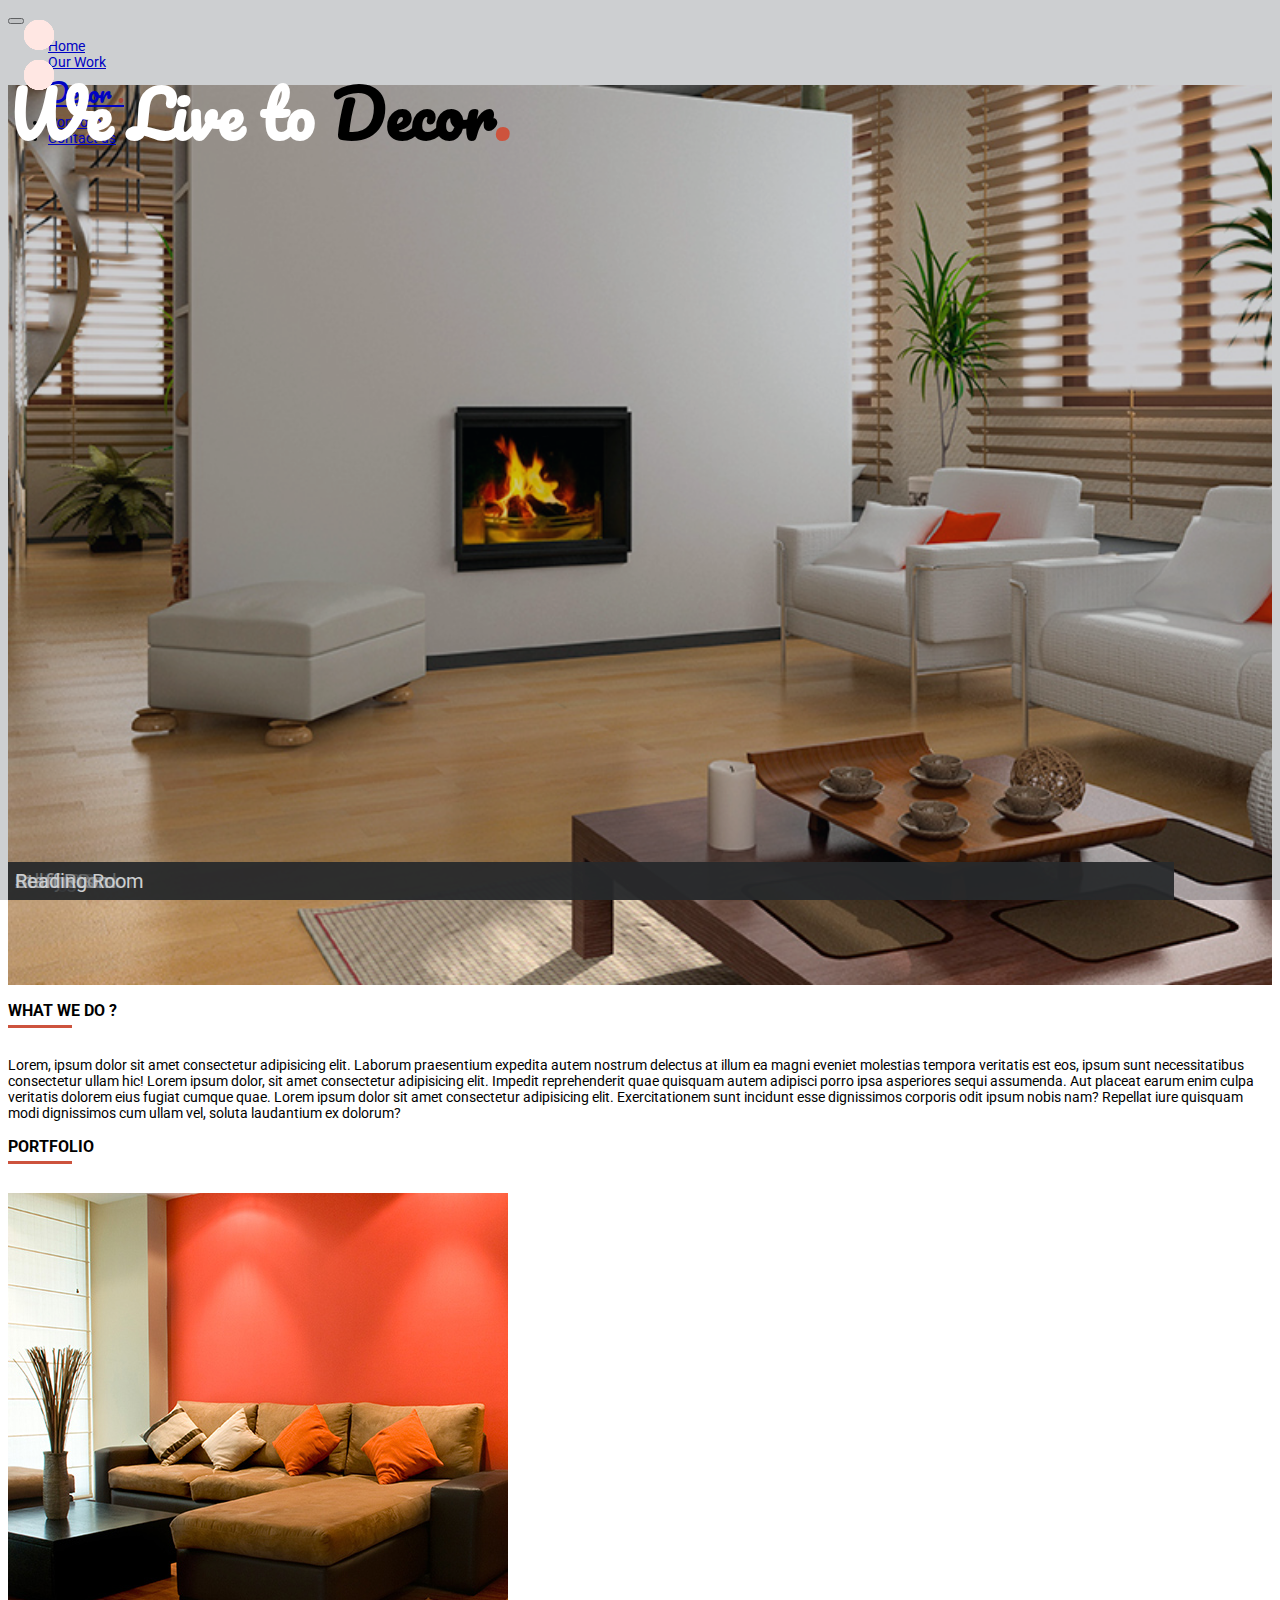
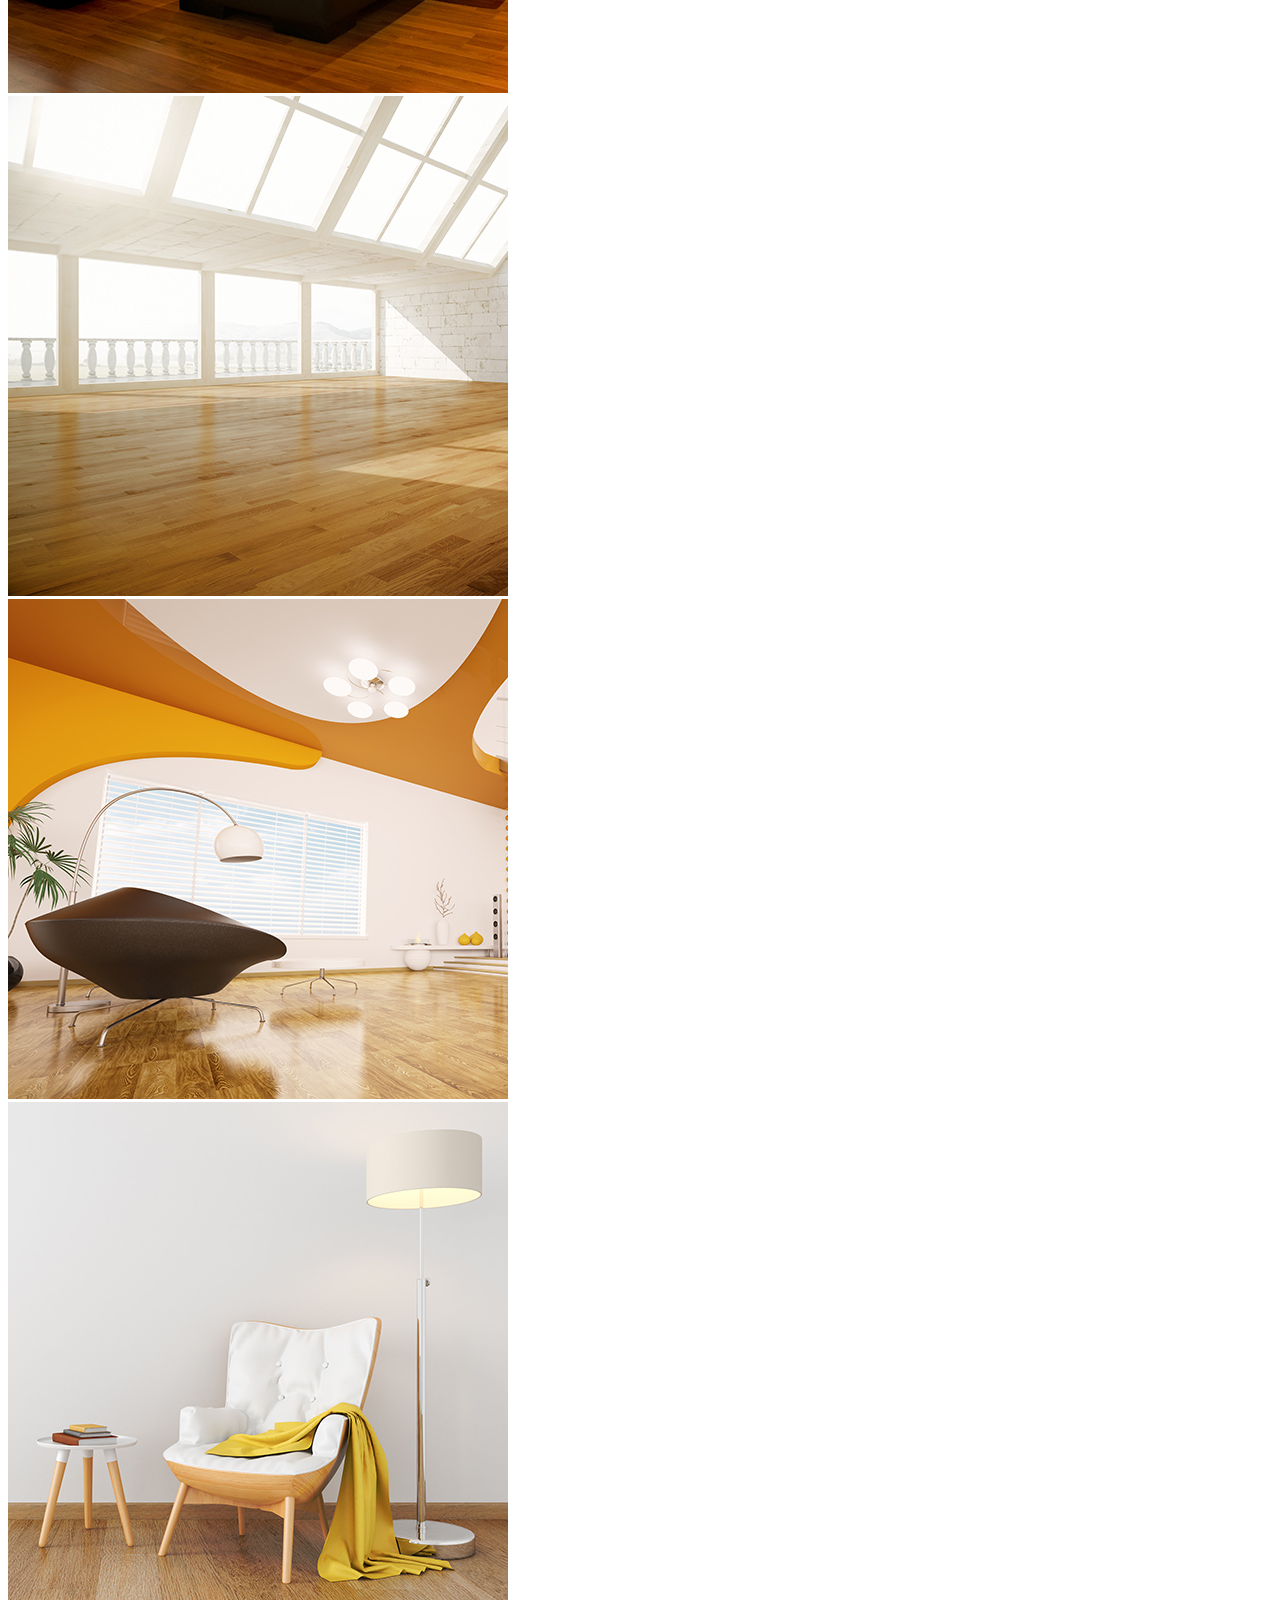
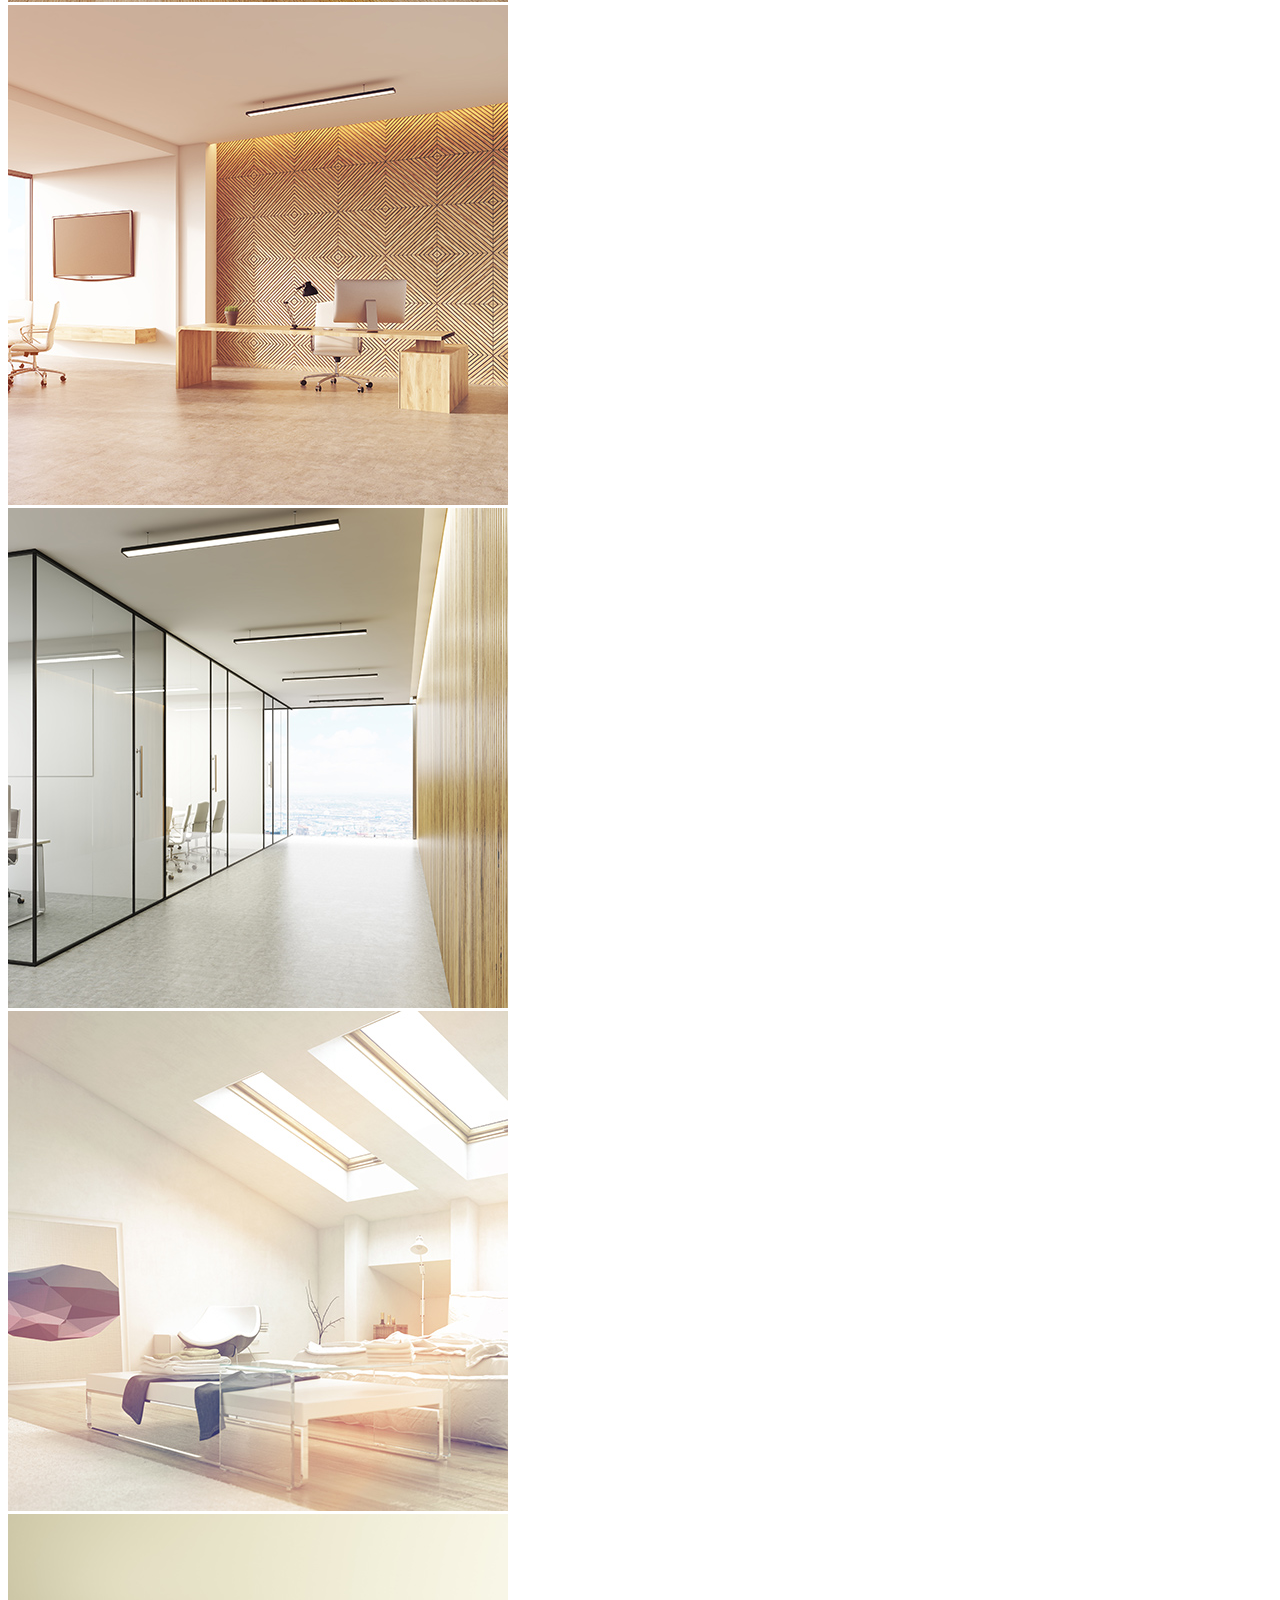
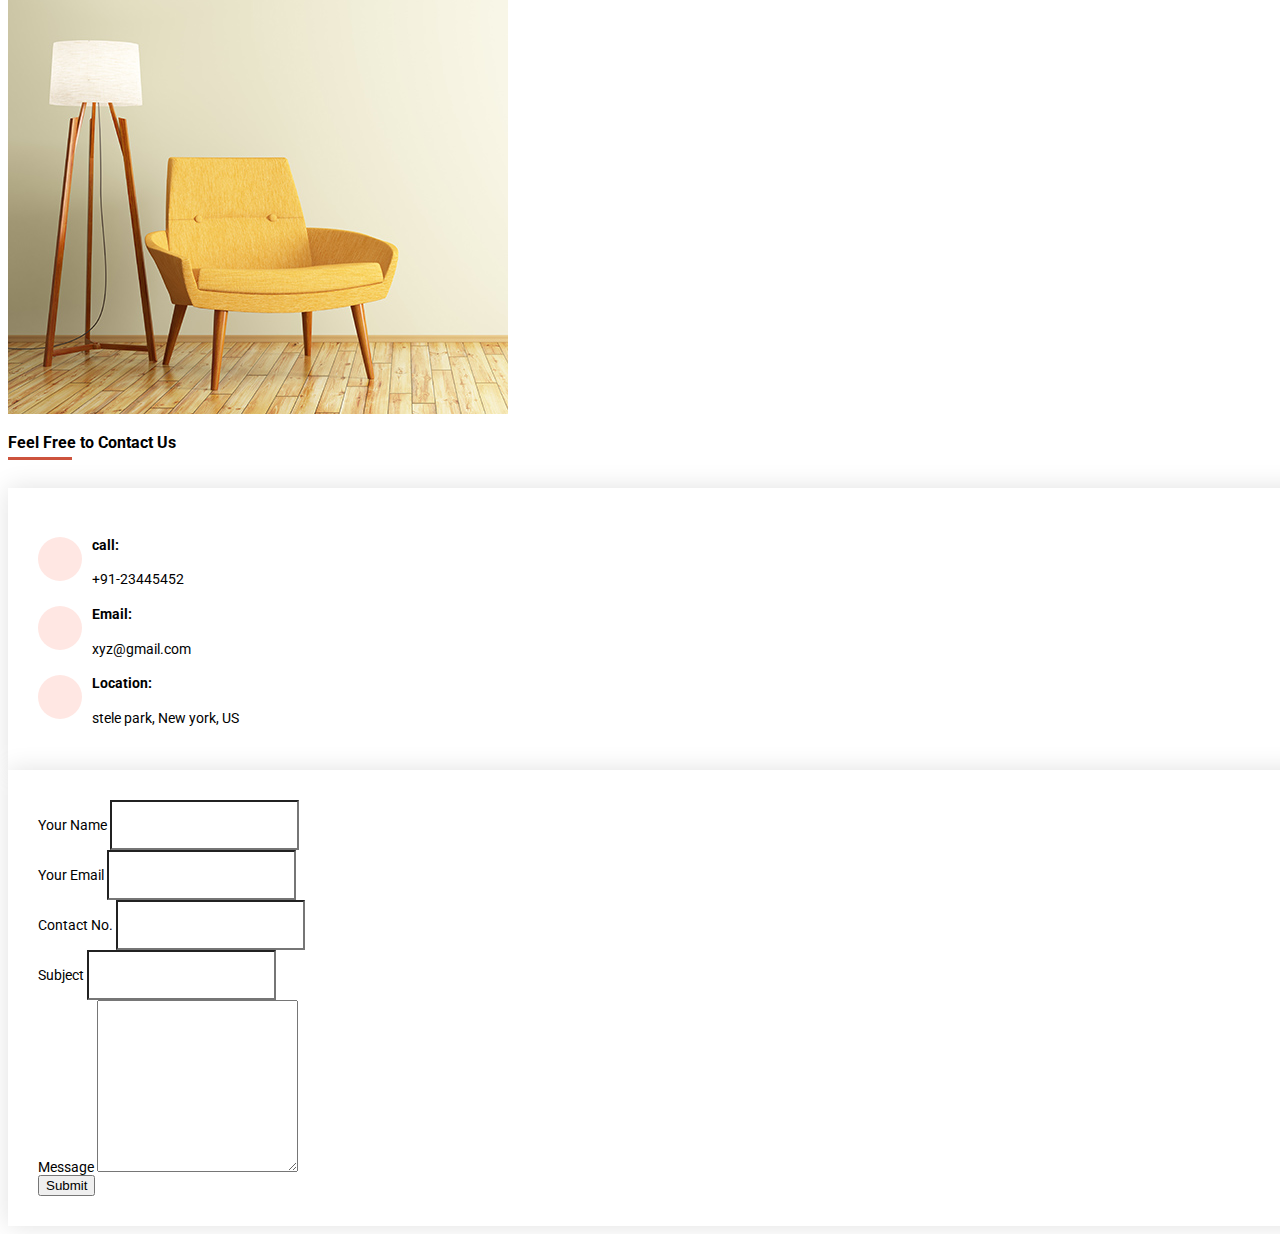
<file: decor/index.html>
<!DOCTYPE html>
<html lang="en">
<head>
    <meta charset="UTF-8">
    <meta name="viewport" content="width=device-width, initial-scale=1.0">
    <title>Decore</title>

    <!-- bootstrap / font-awesome cdn -->
    <link rel="stylesheet" href="https://use.fontawesome.com/releases/v5.7.2/css/all.css" integrity="sha384-fnmOCqbTlWIlj8LyTjo7mOUStjsKC4pOpQbqyi7RrhN7udi9RwhKkMHpvLbHG9Sr" crossorigin="anonymous">
    <link rel="stylesheet" href="https://stackpath.bootstrapcdn.com/bootstrap/4.5.0/css/bootstrap.min.css" integrity="sha384-9aIt2nRpC12Uk9gS9baDl411NQApFmC26EwAOH8WgZl5MYYxFfc+NcPb1dKGj7Sk" crossorigin="anonymous">
    
    <!-- custom css -->
    <link rel="stylesheet" href="css/style.css">
</head>
<body>
    <div class="wrapper">
      <div class="content">
        <nav class="navbar navbar-expand-lg navbar-light bg-light mx-auto fixed-top">
          <button class="navbar-toggler" type="button" data-toggle="collapse" data-target="#navbarNavDropdown" aria-controls="navbarNavDropdown" aria-expanded="false" aria-label="Toggle navigation">
            <span class="navbar-toggler-icon"></span>
          </button>
          <div class="collapse navbar-collapse" id="navbarNavDropdown">
            <ul class="navbar-nav mx-auto">
              <li class="nav-item p-1">
                <a class="nav-link" href="#hero">Home</a>
              </li>
              <li class="nav-item p-1">
                <a class="nav-link" href="#weDo">Our Work</a>
              </li>
              <a class="navbar-brand logo mx-5" href="#">Decor <span class="dot text-danger">.</span></a>
              <li class="nav-item p-1">
                <a class="nav-link" href="#portfolio">Portfolio</a>
              </li>
              <li class="nav-item p-1">
                <a class="nav-link" href="#contact">Contact us</a>
              </li>
            </ul>
          </div>
        </div>
        </nav>
        <div id="hero" class="d-flex flex-column justify-content-center align-items-center" >
          <div class="hero-container">
            <h1 class="logo">We Live to <strong class="text-dark">Decor<span class="text-danger">.</span></strong></h1>
          </div>
          
        </div>
        <div class="container" id="weDo">
          <h3 class="py-4 section-title">WHAT WE DO ?</h3>
          <p class="text-justify">Lorem, ipsum dolor sit amet consectetur adipisicing elit. Laborum praesentium expedita autem nostrum delectus at illum ea magni eveniet molestias tempora veritatis est eos, ipsum sunt necessitatibus consectetur ullam hic!
            Lorem ipsum dolor, sit amet consectetur adipisicing elit. Impedit reprehenderit quae quisquam autem adipisci porro ipsa asperiores sequi assumenda. Aut placeat earum enim culpa veritatis dolorem eius fugiat cumque quae.
            Lorem ipsum dolor sit amet consectetur adipisicing elit. Exercitationem sunt incidunt esse dignissimos corporis odit ipsum nobis nam? Repellat iure quisquam modi dignissimos cum ullam vel, soluta laudantium ex dolorum?
          </p>
       
        </div>
        <div class="container" id="portfolio">
          <h3 class="py-4 section-title">PORTFOLIO</h3>
          <div class="row pb-4">
            <div class="col-md-3 protfolio-items">
              <div class="img-container">
                  <img src="images/portfolio/thumb-01.jpg" class="rounded img-fluid" alt="img">
              </div>
              <div class="portfolio-links d-flex flex-column">
                <a href="#" ><i class="fas fa-link"></i></a>
                <a href="#" title="More Details"><i class="fa fa-plus"></i></a>
              </div>
              <div class="text-overlay text-center">Living Room</div>
            </div>

            <div class="col-md-3 protfolio-items">
              <div class="img-container">
                <img src="images/portfolio/thumb-12.jpg" class="rounded img-fluid" alt="img">
              </div>
              <div class="portfolio-links d-flex flex-column">
                <a href="#" ><i class="fas fa-link"></i></a>
                <a href="#" title="More Details"><i class="fa fa-plus"></i></a>
              </div>
              <div class="text-overlay text-center">Bath Room</div>
            </div>
            <div class="col-md-3 protfolio-items">
              <div class="img-container">
                <img src="images/portfolio/thumb-03.jpg" class="rounded img-fluid" alt="img">
              </div>
              <div class="portfolio-links d-flex flex-column">
                <a href="#" ><i class="fas fa-link"></i></a>
                <a href="#" title="More Details"><i class="fa fa-plus"></i></a>
              </div>
              <div class="text-overlay text-center">resting Room</div>
            </div>

            <div class="col-md-3 protfolio-items">
              <div class="img-container">
                <img src="images/portfolio/thumb-04.jpg" class="rounded img-fluid" alt="img">
              </div>
              <div class="portfolio-links d-flex flex-column">
                <a href="#" ><i class="fas fa-link"></i></a>
                <a href="#" title="More Details"><i class="fa fa-plus"></i></a>
              </div>
              <div class="text-overlay text-center">study Room</div>
            </div>
          </div>

          <div class="row pb-4">
            <div class="col-md-3 protfolio-items">
              <div class="img-container">
                <img src="images/portfolio/thumb-05.jpg" class="rounded img-fluid" alt="img">
              </div>
              <div class="portfolio-links d-flex flex-column">
                <a href="#" ><i class="fas fa-link"></i></a>
                <a href="#" title="More Details"><i class="fa fa-plus"></i></a>
              </div>
              <div class="text-overlay text-center">Admin Desk</div>
            </div>

            <div class="col-md-3 protfolio-items">
              <div class="img-container">
                <img src="images/portfolio/thumb-06.jpg" class="rounded img-fluid" alt="img">
              </div>
              <div class="portfolio-links d-flex flex-column">
                <a href="#" ><i class="fas fa-link"></i></a>
                <a href="#" title="More Details"><i class="fa fa-plus"></i></a>
              </div>
              <div class="text-overlay text-center">Cabinets</div>
            </div>

            <div class="col-md-3 protfolio-items">
              <div class="img-container">
                <img src="images/portfolio/thumb-11.jpg" class="rounded img-fluid" alt="img">
              </div>
              <div class="portfolio-links d-flex flex-column">
                <a href="#" ><i class="fas fa-link"></i></a>
                <a href="#" title="More Details"><i class="fa fa-plus"></i></a>
              </div>
              <div class="text-overlay text-center">Staff Room</div>
            </div>

            <div class="col-md-3 protfolio-items">
              <div class="img-container">
                <img src="images/portfolio/thumb-08.jpg" class="rounded img-fluid" alt="img">
              </div>
              <div class="portfolio-links d-flex flex-column">
                <a href="#" ><i class="fas fa-link"></i></a>
                <a href="#" title="More Details"><i class="fa fa-plus"></i></a>
              </div>
              <div class="text-overlay text-center">Reading Room</div>
            </div>
          </div>
        </div>
        <!-- .portfolio Ends -->
        
        <div class="container contact" id="contact">
          <h3 class="py-4 section-title">Feel Free to Contact Us</h3>
          <div class="row">
            <div class="col-md-5">
              <div class="info d-flex flex-column mb-3">
                <div class="Phone">
                  <i class="fa fa-phone"></i></i>
                  <h4>call: </h4>
                  <p>+91-23445452 </p>
                </div>

                <div class="email">
                  <i class="fa fa-envelope"></i></i>
                  <h4>Email: </h4>
                  <p>xyz@gmail.com</p>
                </div>

                <div class="address">
                  <i class="fa fa-map"></i></i>
                  <h4>Location:</h4>
                  <p>stele park, New york, US</p>
                </div>

              </div>
            </div>
            <div class="col-md-7 e-form">
              <div>
              <form>
                <div class="form-row">
                  <div class="form-group col-md-6">
                    <label for="name">Your Name</label>
                    <input type="text" name="name" class="form-control" id="name" data-rule="minlen:4" data-msg="Please enter at least 4 chars" required/>
                  </div>
                  <div class="form-group col-md-6">
                    <label for="name">Your Email</label>
                    <input type="email" class="form-control" name="email" id="email" data-rule="email" data-msg="Please enter a valid email" required />
                  </div>
                </div>
                <div class="form-row"> 
                  <div class="form-group col-md-6">
                    <label for="phone">Contact No.</label>
                    <input type="tel" class="form-control" name="phone" id="phone" data-rule="phone" data-rule="number" data-msg="Please enter a valid number" required/>
                  </div>
                  <div class="form-group col-md-6">
                    <label for="subject">Subject</label>
                    <input type="text" class="form-control" name="subject" id="subject" data-rule="minlen:4" data-msg="Please enter at least 8 chars of subject" />          
                  </div>
                </div>
                <div class="form-group">
                  <label for="name">Message</label>
                  <textarea class="form-control" name="message" rows="10" data-rule="required" data-msg="Please write something for us"></textarea>
                </div>
                <div class="text-center">
                  <button class="btn btn-danger" >Submit</button>
                </div>
                
              </form>
              </div>
             
            </div>
          </div>
        </div>
      </div>
    <!-- End wrapper -->
    
    <!-- slim.js/ popper.js/bootstrap.js -->
    <script src="https://code.jquery.com/jquery-3.5.1.slim.min.js" integrity="sha384-DfXdz2htPH0lsSSs5nCTpuj/zy4C+OGpamoFVy38MVBnE+IbbVYUew+OrCXaRkfj" crossorigin="anonymous"></script>
    <script src="https://cdn.jsdelivr.net/npm/popper.js@1.16.0/dist/umd/popper.min.js" integrity="sha384-Q6E9RHvbIyZFJoft+2mJbHaEWldlvI9IOYy5n3zV9zzTtmI3UksdQRVvoxMfooAo" crossorigin="anonymous"></script>
    <script src="https://stackpath.bootstrapcdn.com/bootstrap/4.5.0/js/bootstrap.min.js" integrity="sha384-OgVRvuATP1z7JjHLkuOU7Xw704+h835Lr+6QL9UvYjZE3Ipu6Tp75j7Bh/kR0JKI" crossorigin="anonymous"></script>
    
    <!-- custom js -->
    <script src="js/index.js"></script>
</body>
</html>
</file>
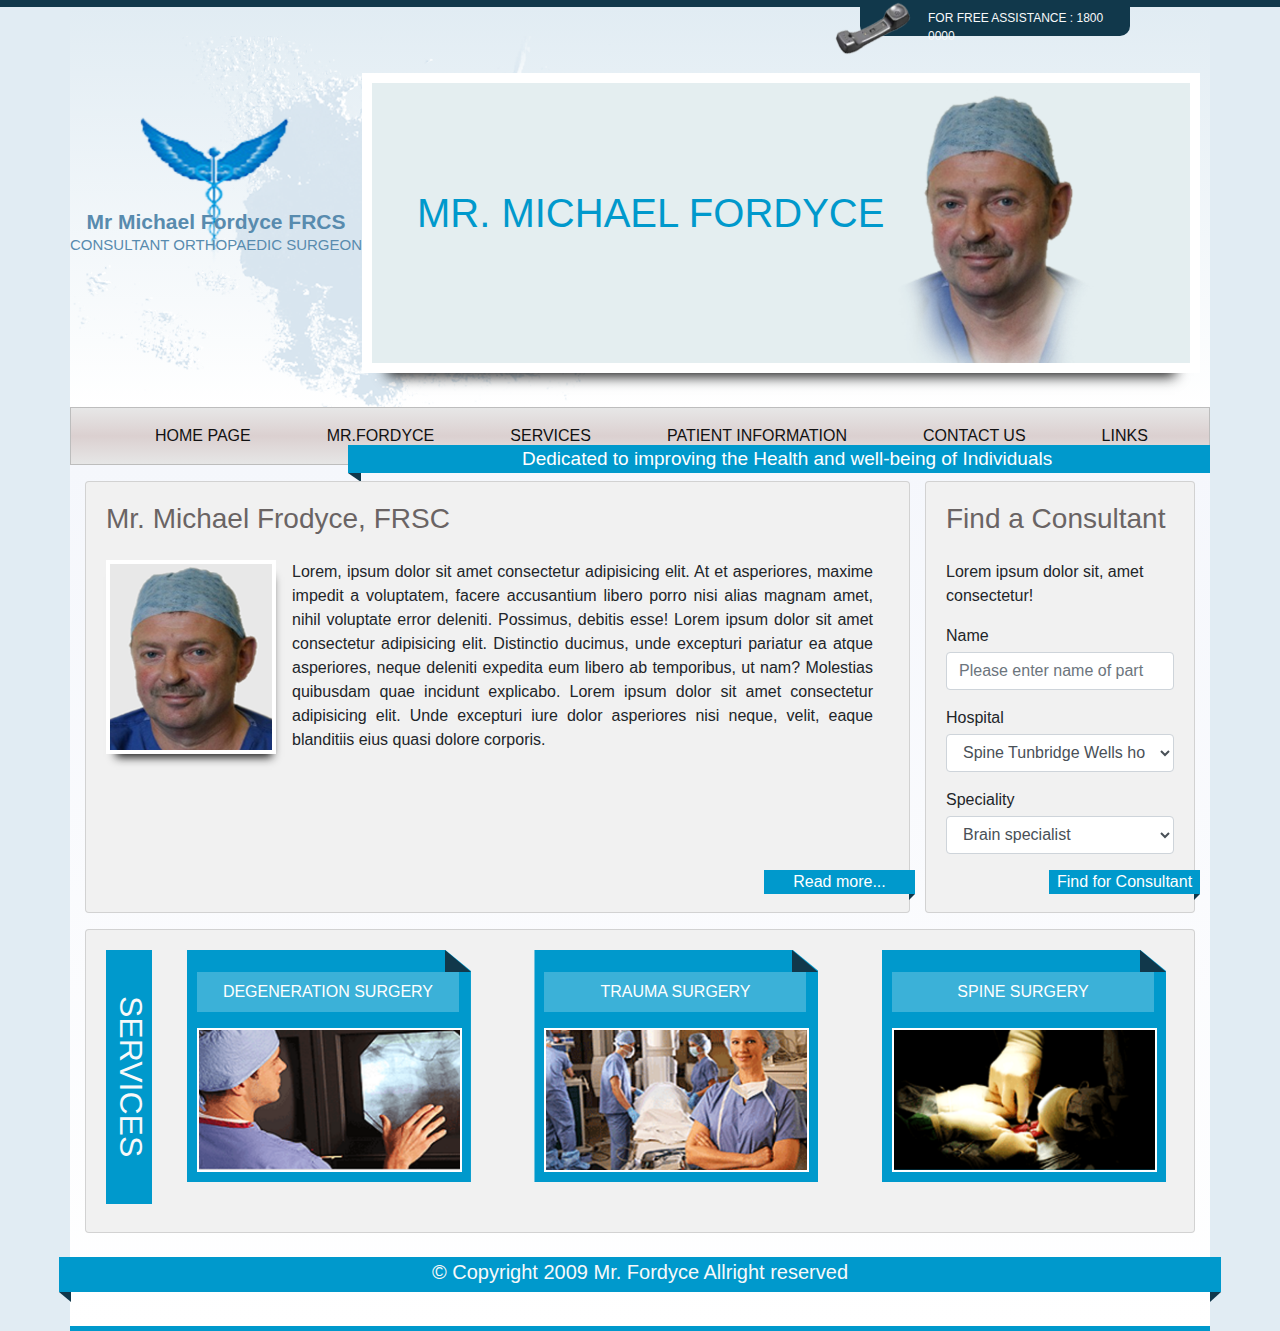
<file: fordyce/index.html>
<!DOCTYPE html>
<html lang="en">
<head>
    <meta charset="UTF-8">
    <meta name="viewport" content="width=device-width, initial-scale=1.0">
    <meta http-equiv="X-UA-Compatible" content="ie=edge">
    <title>Fordyce</title>
    <link rel="stylesheet" href="https://maxcdn.bootstrapcdn.com/bootstrap/4.0.0/css/bootstrap.min.css" integrity="sha384-Gn5384xqQ1aoWXA+058RXPxPg6fy4IWvTNh0E263XmFcJlSAwiGgFAW/dAiS6JXm" crossorigin="anonymous">
    <link rel="stylesheet" href="css/style.css" type="text/css">
</head>
<body>
    <header>
        <div class="container gradient">
            <div class="row">
                <div class="call-block ml-auto d-inline">
                    <div class="contact">
                        <img src="images/telephone.png" alt="Phone" class="phone"/>
                        <p class="text-light assitance">FOR FREE ASSISTANCE : 1800 0000</p>
                    </div>
                </div>
            </div>
            <div class="row texture">
                <div class="left-content">
                    <img src="images/caduceus.png" alt="Caduceus" class="caduceus"/>
                    <div class="heading">
                        <h4 class="text-primary text-center"><strong>Mr Michael Fordyce FRCS</strong></h4>
                        <p class="text-primary text-center">CONSULTANT ORTHOPAEDIC SURGEON</p>
                    </div>
                </div>
                <div class="blue-space">  
                    <div class="right-content">
                        <h1 class="text-info d-inline">MR. MICHAEL FORDYCE</h1>
                        <img src="images/michael-top.png" alt="Mr. Michael" class="michael-pic"/>
                    </div> 
                    
                </div>
                <div class="big-edge-line">
                    <div class="bottom-line">
                        <p class=" text-white">Dedicated to improving the Health and well-being of Individuals</p>
                    </div>
                    <div class="triangle"></div>            
                </div>
            </div>
        </div>
    </header>
    <!-- --  end .gradient -- -->
    <div class="container p-0 gradient-nav" >
        <nav class="navbar navbar-expand-lg">
            <ul class="navbar-nav">
                <li class="nav-item"><a href="#" class="nav-link">HOME PAGE</a></li>
                <li class="nav-item"><a href="#" class="nav-link">MR.FORDYCE</a></li>
                <li class="nav-item"><a href="#" class="nav-link">SERVICES</a></li>
                <li class="nav-item"><a href="#" class="nav-link">PATIENT INFORMATION</a></li>
                <li class="nav-item"><a href="#" class="nav-link">CONTACT US</a></li>
                <li class="nav-item"><a href="#" class="nav-link">LINKS</a></li>
            </ul>
        </nav>  
    </div>
    <!-- --- End .gradient-nav --- --> 
    <div class="container main-content">
        <div class="row">
            <div class="col-md-9">
                <div class="card about-michael mt-3">
                    <div class="card-body">
                        <h3>Mr. Michael Frodyce, FRSC</h3>
                        <div class="media mr-3 mt-4">
                            <img src="images/michael.jpg" alt="Mr.Michael" class="michael-img mr-3"/>
                            <div class="media-body">
                                <p class="text-justify">Lorem, ipsum dolor sit amet consectetur adipisicing elit. At et asperiores, maxime impedit a voluptatem, facere accusantium libero porro nisi alias magnam amet, nihil voluptate error deleniti. Possimus, debitis esse!
                                    Lorem ipsum dolor sit amet consectetur adipisicing elit. Distinctio ducimus, unde excepturi pariatur ea atque asperiores, neque deleniti expedita eum libero ab temporibus, ut nam? Molestias quibusdam quae incidunt explicabo.
                                    Lorem ipsum dolor sit amet consectetur adipisicing elit. Unde excepturi iure dolor asperiores nisi neque, velit, eaque blanditiis eius quasi dolore corporis.
                                </p>
                            </div>
                        </div>
                    </div>
                    <div class="block read-more">
                        <div class="small-block">
                            <p class="text-white text-center">Read more...</p>
                        </div>
                        <div class="right-triangle"></div>
                    </div>
                </div>
            </div>
            <!-- -- End .about-michael -- -->
            <div class="col-md-3 pl-0">
                <div class="card mt-3 consultant">
                    <div class="card-body">
                        <h3>Find a Consultant</h3>
                        <p class="mt-4">Lorem ipsum dolor sit, amet consectetur!</p>
                        <form>
                            <div class="form-group">
                                <label for="name" class="mb-1">Name</label>
                                <input type="text" placeholder="Please enter name of part" class="form-control"/>
                            </div>
                            <div class="form-group">
                                <label for="name" class="mb-1">Hospital</label>
                                <select class="form-control">
                                    <option>Spine Tunbridge Wells hospital</option>
                                    <option>Carilion Roanoke Memorial Hospital</option>
                                    <option>Forest Park Medical Center</option>
                                </select>
                            </div>
                            <div class="form-group">
                                <label for="name" class="mb-1">Speciality</label>
                                <select class="form-control" value="Please select a speciallty">
                                    <option>Brain specialist</option>
                                    <option>Heart specialist</option>
                                    <option>Spine specialist</option>
                                </select>
                            </div>  
                        </form>
                        <div class="blocks consultant-block">
                            <div class="small-block">
                                <p class="text-white text-center">Find for Consultant</p>
                            </div>
                            <div class="right-triangle"></div>
                        </div>
                    </div>
                </div>  
            </div>
            <!--  End .consultant  -->
        </div>
        <div class="row my-3 ">
            <div class="col">
                <div class="card Services">
                    <div class="card-body">
                        <h2 class="vertical-text text-center float-left text-light ml-0">SERVICES</h2>
                        <div class="surgery-section d-flex justify-content-between">
                            <div class="surgery-type float-left mx-2">
                                <div class="edges"></div>
                                <p class="text-white types-heading p-2 text-center">DEGENERATION SURGERY</p>
                                <img src="images/surgery-1.png" alt="Degenration surgery" class="surgery-img"/>
                            </div>
                            <div class="surgery-type float-left mx-2">
                                <div class="edges"></div>
                                <p class="text-white types-heading p-2 text-center">TRAUMA SURGERY</p>
                                <img src="images/surgery-2.png" alt="Trauma surgery" class="surgery-img"/>
                            </div>
                            <div class="surgery-type float-left mx-2">
                                <div class="edges"></div>
                                <p class="text-white types-heading p-2 text-center">SPINE SURGERY</p>
                                <img src="images/surgery-3.png" alt="Spine surgery" class="surgery-img"/>
                            </div>
                        </div>
                    </div>
                </div>
            </div>
        </div>
        <!-- -- End .main-content --  -->
        <div class="footer mt-4">
            <p class="lead text-center text-light">&copy; Copyright 2009 Mr. Fordyce Allright reserved</p>
        </div>
        <div class="d-flex justify-content-between">
            <div class="footer-left-edge"></div>
            <div class="footer-right-edge"></div>
        </div>
        <div class="row">
            <div class="line mt-4"></div>
        </div>
    </div>
</body>
</html>
</file>
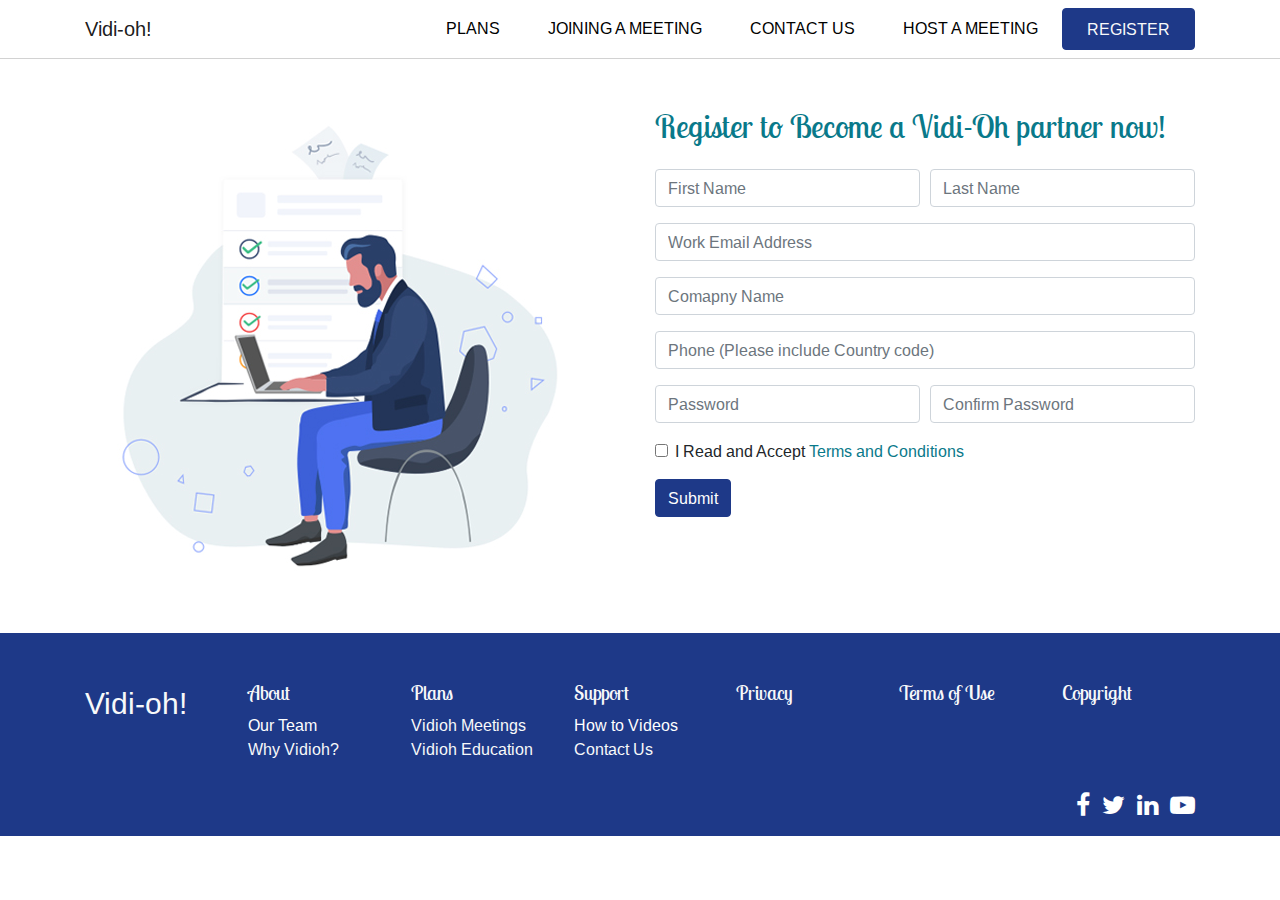
<file: vidi-oh/index.html>
<!doctype html>
<html lang="en">
  <head>
    <meta charset="utf-8">
    <meta name="viewport" content="width=device-width, initial-scale=1, shrink-to-fit=no">
    <!-- Font Awesome -->
    <link rel="stylesheet" href="https://stackpath.bootstrapcdn.com/font-awesome/4.7.0/css/font-awesome.min.css">
    <!-- Google Fonts -->
    <link href="https://fonts.googleapis.com/css2?family=Arimo&display=swap" rel="stylesheet">
    <link href="https://fonts.googleapis.com/css2?family=Lobster+Two&display=swap" rel="stylesheet">
    <!-- Bootstrap CSS -->
    <link rel="stylesheet" href="css/bootstrap.min.css">
    <!-- custom css -->
    <link rel="stylesheet" href="css/style.css">
    <title>Vidi-oh!</title>
  </head>
  <body>
    <header>
        <nav class="navbar navbar-expand-lg navbar-light bg-light mb-3">
            <div class="container">
                <a class="navbar-brand" href="#">Vidi-oh!</a>
                <button class="navbar-toggler" data-toggle="collapse" data-target="#navmneu">
                    <span class="navbar-toggler-icon"></span>
                </button>
                <div class="collapse navbar-collapse" id="navmneu">
                    <ul class="navbar-nav ml-auto">
                        <li class="nav-item">
                            <a class="nav-link" href="#">PLANS</a>
                        </li>
                        <li class="nav-item">
                            <a class="nav-link" href="#">JOINING A MEETING</a>
                        </li>
                        <li class="nav-item">
                            <a class="nav-link" href="#">CONTACT US</a>
                        </li>
                        <li class="nav-item">
                            <a class="nav-link" href="#">HOST A MEETING</a>
                        </li>
                        <li class="nav-item">
                            <a class="nav-link btn btn-primary text-light" href="#">REGISTER</a>
                        </li>
                    </ul>
                </div>
            </div>
        </nav>
        <!-- .navbar ends -->
    </header>
    <!-- header ends -->
    <section class="main-section my-5" >
        <div class="container">
            <div class="row">
                <div class="col-md-6 d-none d-md-block">
                    <img src="images/hero2.jpg" alt="hero Image" class="img-fluid">
                </div>
                <!-- .col-md-6 ends -->
                <div class="col-md-6">
                    <h2 class="title sea-green mb-4">Register to Become a Vidi-Oh partner now!</h2>
                    <form>
                        <div class="form-row mb-3">
                            <div class="col">
                                <input type="text" class="form-control" placeholder="First Name">
                            </div>
                            <div class="col">
                                <input type="text" class="form-control" placeholder="Last Name">
                            </div>
                        </div>
                        <div class="form-group">
                            <input type="email" placeholder="Work Email Address" class="form-control" required>
                        </div>
                        <div class="form-group">
                            <input type="text" placeholder="Comapny Name" class="form-control" required>
                        </div>
                        <div class="form-group">
                            <input type="tel" placeholder="Phone (Please include Country code)" class="form-control">
                        </div>
                        <div class="form-row">
                            <div class="col">
                                <input type="password" class="form-control" placeholder="Password" required>
                            </div>
                            <div class="col">
                                <input type="password" class="form-control" placeholder="Confirm Password" required >
                            </div>
                        </div>
                        <div class="form-check my-3">
                            <label class="form-check-label mr-2">
                                <input type="checkbox" class="form-check-input" required> I Read and Accept <span class="sea-green">Terms and Conditions</span>
                            </label>
                        </div>
                        <button class="btn btn-primary ">Submit</button>
                    </form>
                    <!-- form ends -->
                </div>
                <!-- .col-md-6 ends -->
            </div>
            <!-- .row ends -->
        </div>
        <!-- .container ends -->
    </section>
    <!-- .main-sec ends -->
    <footer class="bg-primary ">
        <div class="container">
            <div class="row text-light pt-5" >
                <div class="col site-title">Vidi-oh!</div>
                <div class="col">
                    <h5 class="title">About</h3>
                    <ul class="list-unstyled ">
                        <li><a href="#" class="text-white">Our Team</a></li>
                        <li><a href="#" class="text-light">Why Vidioh?</a></li>
                    </ul>
                </div>
                <div class="col">
                    <h5 class="title text-light">Plans</h3>
                    <ul class="list-unstyled">
                        <li><a href="#" class="text-light">Vidioh Meetings</a></li>
                        <li><a href="#" class="text-light">Vidioh Education</a></li>
                    </ul>
                </div>
                <div class="col">
                    <h5 class="title">Support</h3>
                    <ul class="list-unstyled ">
                        <li><a href="#" class="text-white">How to Videos</a></li>
                        <li><a href="#" class="text-light">Contact Us</a></li>
                    </ul>
                </div>
                <div class="col">
                    <h5 class="title ">Privacy</h3>
                </div>
                <div class="col">
                    <h5 class="title">Terms of Use</h3>
                </div>
                <div class="col">
                    <h5 class="title">Copyright</h3>
                </div>
                <div class="col-md-3 offset-md-9 col-12  social-icon list- inline text-center text-md-right my-3">
                    <li class="list-inline-item"><i class="fa fa-facebook" aria-hidden="true"></i></li>
                    <li class="list-inline-item"><i class="fa fa-twitter" aria-hidden="true"></i></li>
                    <li class="list-inline-item"><i class="fa fa-linkedin" aria-hidden="true"></i></li>
                    <li class="list-inline-item"><i class="fa fa-youtube-play" aria-hidden="true"></i></li>
                </div>
            </div>
            <!-- .row ends -->
           
        </div>
        <!-- .container ends -->
    </footer>
    <!-- footer ends -->

    <!-- Bootstrap Javascript Files -->
    <script src="js/jquery-3.4.1.slim.min.js" ></script>
    <script src="js/popper.min.js"></script>
    <script src="js/bootstrap.min.js"></script>
  </body>
</html>
</file>
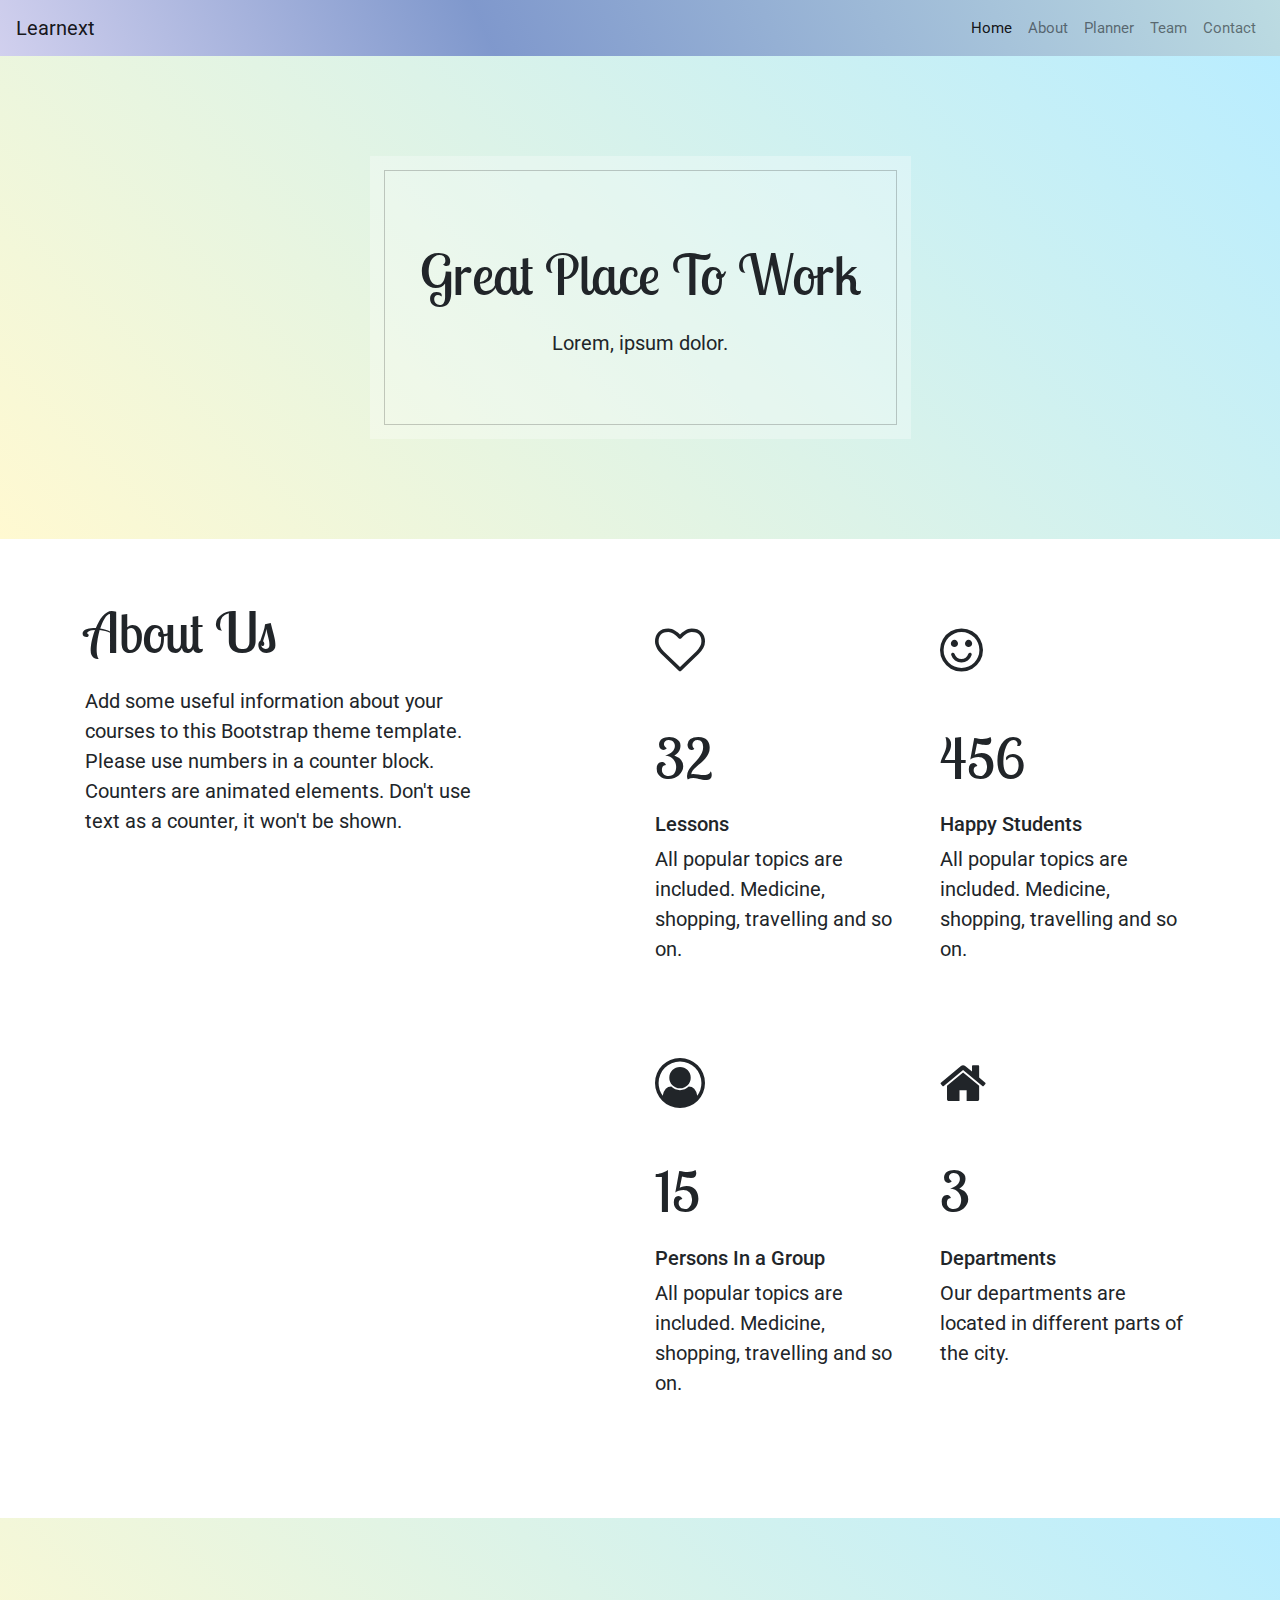
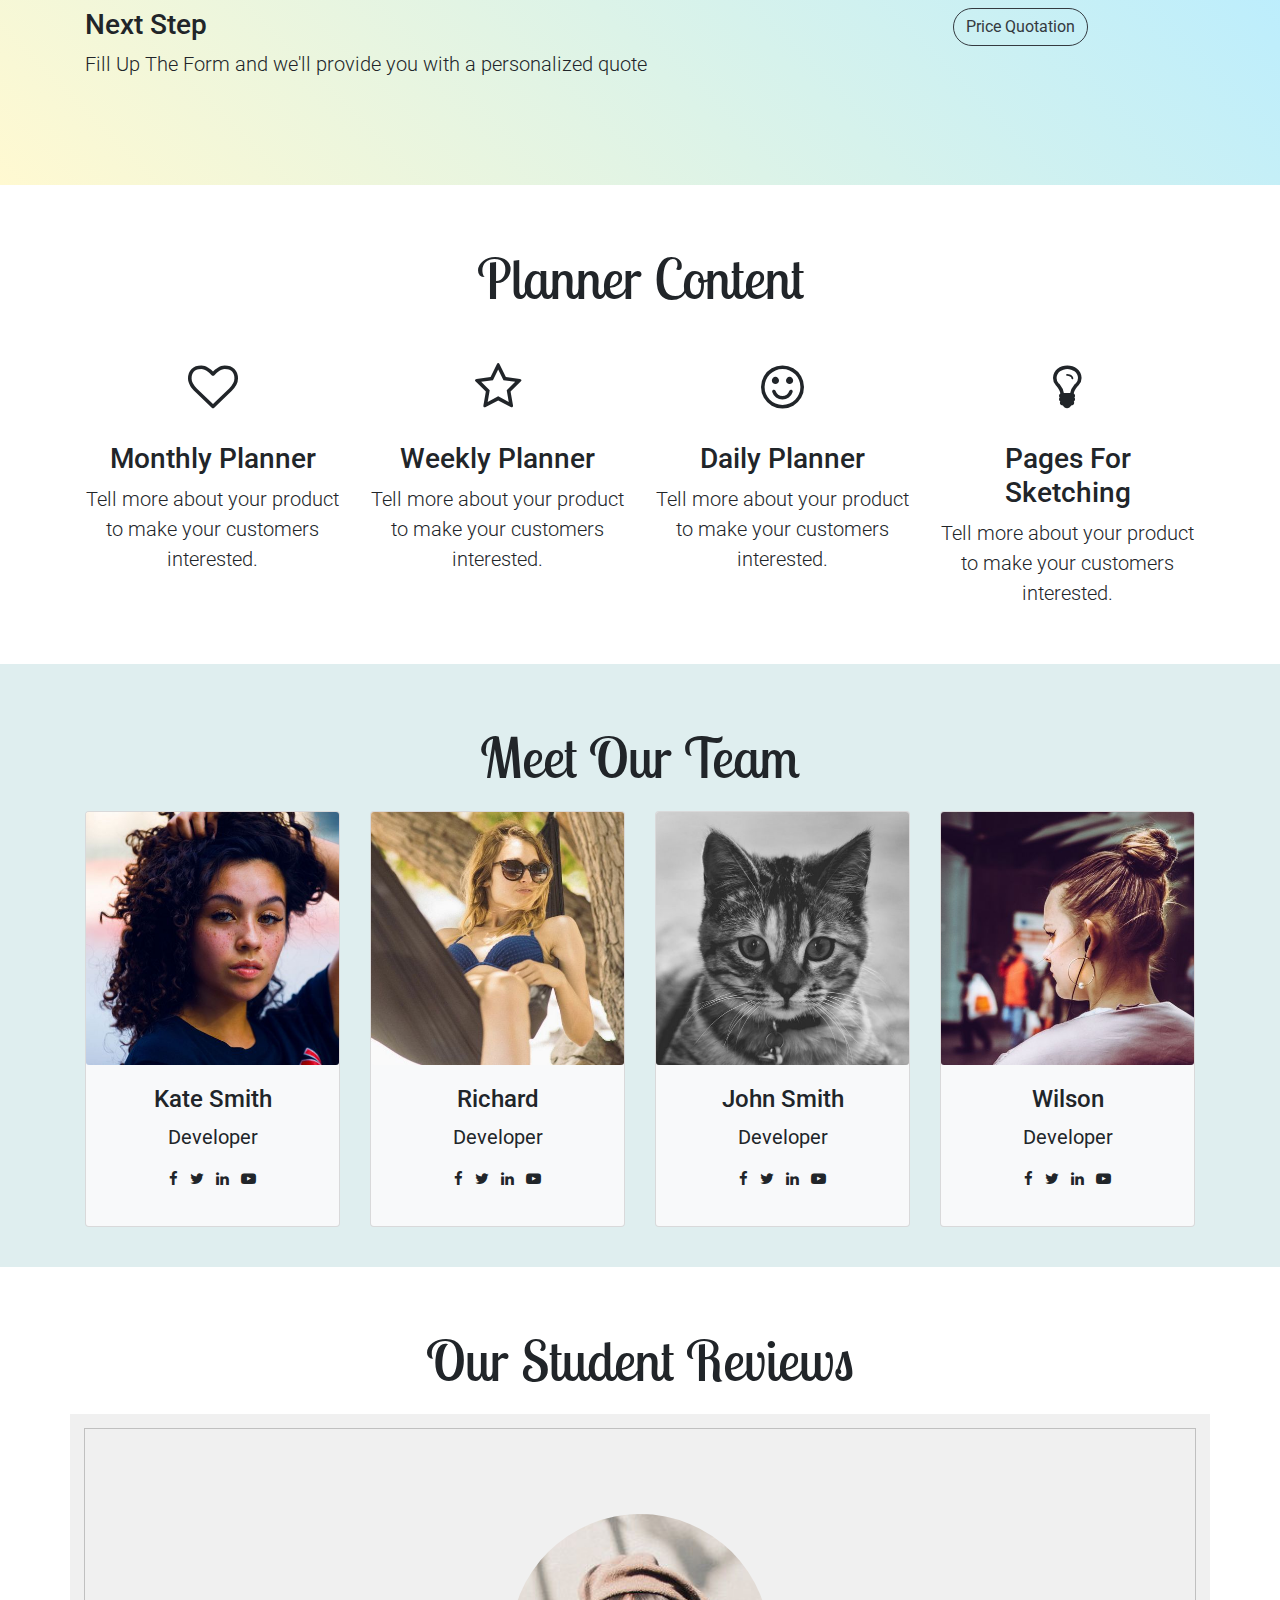
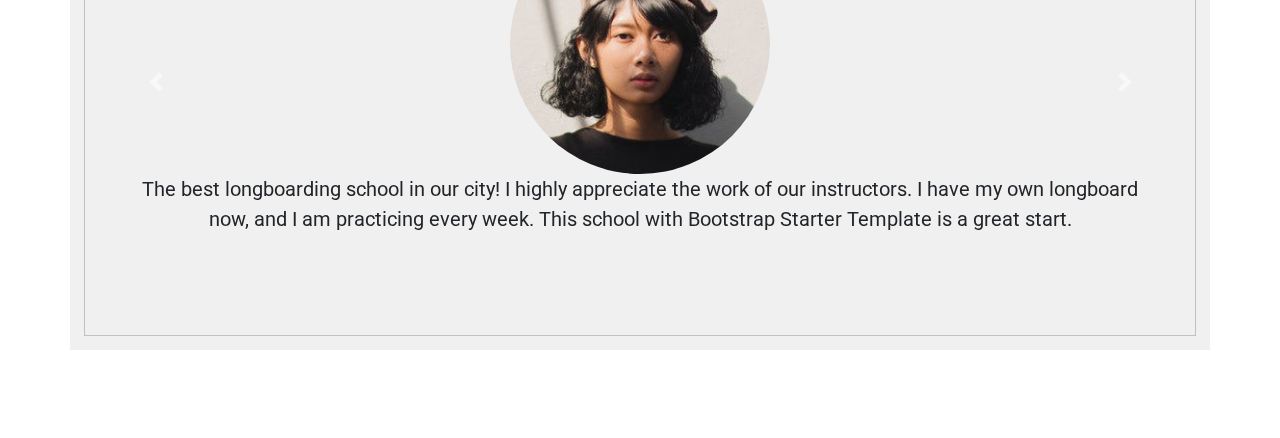
<file: nextlearn/index1.html>
<!doctype html>
<html lang="en">
  <head>
    <!-- Required meta tags -->
    <meta charset="utf-8">
    <meta name="viewport" content="width=device-width, initial-scale=1, shrink-to-fit=no">
     <!-- Font Awesome -->
     <link rel="stylesheet" href="https://stackpath.bootstrapcdn.com/font-awesome/4.7.0/css/font-awesome.min.css">
   
    <!-- Google Fonts -->
    <link href="https://fonts.googleapis.com/css2?family=Lobster+Two&display=swap" rel="stylesheet">
    <link href="https://fonts.googleapis.com/css2?family=Satisfy&display=swap" rel="stylesheet">
    <link href="https://fonts.googleapis.com/css2?family=Roboto&display=swap" rel="stylesheet">
    <!-- Bootstrap CSS -->
    <link rel="stylesheet" href="https://stackpath.bootstrapcdn.com/bootstrap/4.4.1/css/bootstrap.min.css" integrity="sha384-Vkoo8x4CGsO3+Hhxv8T/Q5PaXtkKtu6ug5TOeNV6gBiFeWPGFN9MuhOf23Q9Ifjh" crossorigin="anonymous">
    <link rel="stylesheet" href="css/style.css">
    <title>LAoyut</title>
  </head>
  <body>
    <header>
        <nav class="navbar navbar-expand-lg navbar-light bg-light">
            <a class="navbar-brand" href="#">Learnext</a>
            <button class="navbar-toggler" type="button" data-toggle="collapse" data-target="#navbarSupportedContent" aria-controls="navbarSupportedContent" aria-expanded="false" aria-label="Toggle navigation">
              <span class="navbar-toggler-icon"></span>
            </button>
            <div class="collapse navbar-collapse" id="navbarSupportedContent">
              <ul class="navbar-nav ml-auto">
                <li class="nav-item active">
                  <a class="nav-link" href="#">Home</a>
                </li>
                <li class="nav-item">
                  <a class="nav-link" href="#about">About</a>
                </li>
                <li class="nav-item">
                  <a class="nav-link" href="#planner">Planner</a>
                </li>
                <li class="nav-item">
                  <a class="nav-link" href="#team">Team</a>
                </li>
                <li class="nav-item">
                  <a class="nav-link" href="#contact">Contact</a>
                </li>
              </ul>
            </div>
        </nav>
    </header>
    <section class="main-sec">
      <div class="banner">
        <div class="overlay"></div>
        <div class="container">
          <div class="row">
            <div class="col text-center">
              <div class="slider ">
                <h3 class="display-4">Great Place To Work</h3>
                <p> Lorem, ipsum dolor.</p>
              </div>
            </div>
          </div>
        </div>
      </div>
    </section>
    <section class="about" id="about">
      <div class="container">
        <div class="row">
            <div class="col-md-6">
              <h3 class="display-4">
                About Us
              </h3>
              <p class="w-75">
                Add some useful information about your courses to this Bootstrap theme template. Please use numbers in a counter block. Counters are animated elements. Don't use text as a counter, it won't be shown. 
              </p>
            </div>
            <div class="col-md-6 my-3">
              <div class="row ">
                <div class="col-md-6 mb-5">
                  <i class="fa fa-heart-o icons" aria-hidden="true"></i>
                  <h4 class="display-4">32</h4>
                  <h5>Lessons</h5>
                  <p class="text-left">All popular topics are included. Medicine, shopping, travelling and so on.</p>
                </div>
                <div class="col-md-6 mb-5">
                  <i class="fa fa-smile-o icons" aria-hidden="true"></i>
                  <h4 class="display-4">456</h4>
                  <h5>Happy Students</h5>
                  <p class="">All popular topics are included. Medicine, shopping, travelling and so on.</p>
                </div>
                <div class="col-md-6 mb-5">
                  <i class="fa fa-user-circle-o icons" aria-hidden="true"></i>
                  <h4 class="display-4">15</h4>
                  <h5>Persons In a Group</h5>
                  <p class="">All popular topics are included. Medicine, shopping, travelling and so on.</p>
                </div>
                <div class="col-md-6 mb-5">
                  <i class="fa fa-home icons" aria-hidden="true"></i>
                  <h4 class="display-4">3</h4>
                  <h5>Departments</h5>
                  <p class="">Our departments are located in different parts of the city.</p>
                </div>
              </div>
            </div>
          </div>
        </div> 
    </section>
    <section class="next-step">
      <div class="container">
        <div class="row">
          <div class="col-md-8">
            <h3>Next Step</h3>
            <p class="lead"> Fill Up The Form and we'll provide you with a personalized quote</p>
          </div>
          <div class="col-md-4 text-center" >
            <button class="btn btn-outline-dark">Price Quotation</button>
          </div>
        </div>
      </div>
    </section>
    <section class="planner" id="planner">
      <div class="container">
        <h4 class="display-4 text-center">Planner Content</h4>
        <div class="row">
          <div class="col-md-3 text-center"  >
            <i class="fa fa-heart-o icons" aria-hidden="true"></i>
            <h3>Monthly Planner</h3>
            <p class="lead"> Tell more about your product to make your customers interested.</p>
          </div>
          <div class="col-md-3 text-center">
            <i class="fa fa-star-o icons" aria-hidden="true"></i>
            <h3>Weekly Planner</h3>
            <p class="lead"> Tell more about your product to make your customers interested.</p>
          </div>
          <div class="col-md-3 text-center">
            <i class="fa fa-smile-o icons" aria-hidden="true"></i>
            <h3>Daily Planner</h3>
            <p class="lead"> Tell more about your product to make your customers interested.</p>
          </div>
          <div class="col-md-3 text-center">
            <i class="fa fa-lightbulb-o icons" aria-hidden="true"></i>
            <h3>Pages For Sketching</h3>
            <p class="lead"> Tell more about your product to make your customers interested.</p>
          </div>
        </div>
      </div>
    </section>
    <section class="our-team" id="team">
      <div class="container">
        <h4 class="display-4 text-center">Meet Our Team</h4>
        <div class="row">
          <div class="col-md-3">
            <div class="card bg-light">
                <img src="images/curler.jpg" alt="" class="card-img">
                <div class="card-body text-center">
                  <h4>Kate Smith</h4>
                  <p>Developer</p>
                  <ul class="list-unstyled">
                    <li class="list-inline-item"><i class="fa fa-facebook" aria-hidden="true"></i></li>
                    <li class="list-inline-item"><i class="fa fa-twitter" aria-hidden="true"></i></li>
                    <li class="list-inline-item"><i class="fa fa-linkedin" aria-hidden="true"></i></li>
                    <li class="list-inline-item"><i class="fa fa-youtube-play" aria-hidden="true"></i></li>
                  </ul>
                  </ul>
                </div>
              </div>
          </div>
          <div class="col-md-3">
            <div class="card bg-light">
              <img src="images/girl.jpg" alt="" class="card-img">
              <div class="card-body text-center">
                <h4>Richard</h4>
                <p>Developer</p>
                <ul class="list-unstyled">
                  <li class="list-inline-item"><i class="fa fa-facebook" aria-hidden="true"></i></li>
                  <li class="list-inline-item"><i class="fa fa-twitter" aria-hidden="true"></i></li>
                  <li class="list-inline-item"><i class="fa fa-linkedin" aria-hidden="true"></i></li>
                  <li class="list-inline-item"><i class="fa fa-youtube-play" aria-hidden="true"></i></li>
                </ul>
                </ul>
              </div>
            </div>
          </div>
          <div class="col-md-3">
            <div class="card bg-light">
              <img src="images/cat.jpg" alt="" class="card-img">
              <div class="card-body text-center">
                <h4>John Smith</h4>
                <p>Developer</p>
                <ul class="list-unstyled">
                  <li class="list-inline-item"><i class="fa fa-facebook" aria-hidden="true"></i></li>
                  <li class="list-inline-item"><i class="fa fa-twitter" aria-hidden="true"></i></li>
                  <li class="list-inline-item"><i class="fa fa-linkedin" aria-hidden="true"></i></li>
                  <li class="list-inline-item"><i class="fa fa-youtube-play" aria-hidden="true"></i></li>
                </ul>
                </ul>
              </div>
            </div>
          </div>
          <div class="col-md-3">
            <div class="card bg-light">
              <img src="images/wilson.jpg" alt="" class="card-img">
              <div class="card-body text-center">
                <h4>Wilson </h4>
                <p>Developer</p>
                <ul class="list-unstyled">
                  <li class="list-inline-item"><i class="fa fa-facebook" aria-hidden="true"></i></li>
                  <li class="list-inline-item"><i class="fa fa-twitter" aria-hidden="true"></i></li>
                  <li class="list-inline-item"><i class="fa fa-linkedin" aria-hidden="true"></i></li>
                  <li class="list-inline-item"><i class="fa fa-youtube-play" aria-hidden="true"></i></li>
                </ul>
                </ul>
              </div>
            </div>
          </div>
        </div>
      </div>
    </section>
    <section class="student-carousel">
      <div class="container">
        <h4 class="display-4 text-center">Our Student Reviews</h4>
        <div class="row">
          <div id="slider4" class="carousel slide mb-5" data-ride="carousel">
            <div class="slider-contain">
              <div class="carousel-inner">
                <div class="carousel-item active">
                  <div class="car-img text-center">
                    <img class="img-fluid w-25 rounded-circle" src="images/review.jpg" alt="First Slide">
                  </div>
                  <div class="user_text text-center">
                    <p>The best longboarding school in our city! I highly appreciate the work of our instructors. I have my own longboard now, and I am practicing every week. This school with Bootstrap Starter Template is a great start.</p>
                  </div>
                </div>
                <div class="carousel-item">
                  <div class="car-img text-center">
                    <img class="img-fluid w-25 rounded-circle" src="images/review1.jpg" alt="First Slide">
                  </div>
                  <div class="user_text text-center">
               
                    <p>The best longboarding school in our city! I highly appreciate the work of our instructors. I have my own longboard now, and I am practicing every week. This school with Bootstrap Starter Template is a great start.</p>
                  </div>
                </div>
                <div class="carousel-item">
                  <div class="car-img text-center">
                    <img class="img-fluid w-25 rounded-circle" src="images/curler.jpg" alt="First Slide">
                  </div>
                  <div class="user_text text-center">
                    <p>The best longboarding school in our city! I highly appreciate the work of our instructors. I have my own longboard now, and I am practicing every week. This school with Bootstrap Starter Template is a great start.</p>
                  </div>
                </div>
              </div>
            <a href="#slider4" class="carousel-control-prev" data-slide="prev">
              <span class="carousel-control-prev-icon"></span>
            </a>
            <a href="#slider4" class="carousel-control-next" data-slide="next">
              <span class="carousel-control-next-icon"></span>
            </a> 
          </div>
        </div>
      </div>
    </section>
    <footer class="footer" id="contact">
      
    </footer>

    <!-- Optional JavaScript -->
    <!-- jQuery first, then Popper.js, then Bootstrap JS -->
    <script src="https://code.jquery.com/jquery-3.4.1.slim.min.js" integrity="sha384-J6qa4849blE2+poT4WnyKhv5vZF5SrPo0iEjwBvKU7imGFAV0wwj1yYfoRSJoZ+n" crossorigin="anonymous"></script>
    <script src="https://cdn.jsdelivr.net/npm/popper.js@1.16.0/dist/umd/popper.min.js" integrity="sha384-Q6E9RHvbIyZFJoft+2mJbHaEWldlvI9IOYy5n3zV9zzTtmI3UksdQRVvoxMfooAo" crossorigin="anonymous"></script>
    <script src="https://stackpath.bootstrapcdn.com/bootstrap/4.4.1/js/bootstrap.min.js" integrity="sha384-wfSDF2E50Y2D1uUdj0O3uMBJnjuUD4Ih7YwaYd1iqfktj0Uod8GCExl3Og8ifwB6" crossorigin="anonymous"></script>
  </body>
</html>
</file>
<file: decor/css/style.css>
@import url('https://fonts.googleapis.com/css2?family=Roboto&display=swap');
@import url('https://fonts.googleapis.com/css2?family=Dancing+Script:wght@700&display=swap');  
@import url('https://fonts.googleapis.com/css2?family=Dancing+Script:wght@700&family=Pacifico&display=swap');
@import url('https://fonts.googleapis.com/css2?family=Satisfy&display=swap');

body{
    font-family: 'Roboto', sans-serif;
    font-size: 14px;
}
.text-dark{ color: black !important; }
.text-danger{ color:#cd533d !important;}
/* global css */

.wrapper{ display: block; }
.logo{ font-family: 'Pacifico', cursive; font-size: 25px;}
.navbar{ height: 77px; }
/* End navbar  */

h3.section-title { padding-bottom: 20px; position: relative; }
h3.section-title::after{
    content: '';
    position: absolute;
    display: block;
    width: 64px;
    height: 3px;
    background: #cd533d;
    /* bottom: 0; */
    left: 0;
    margin-top: 5px;
}

.content{ width: 100%; }

.img-container { overflow: hidden; position: relative; }
.img-container img{ transition: transform 1s; }
.img-container:hover img { transform: scale(1.3); transform-origin: center; }
.portfolio-links{
    left: 24px;
    top: 10px;
    z-index: 3;
    position: absolute;
}
.portfolio-links a i {
    color: #cd533d;
    font-size: 14px;
    background: #ffe7e3;
    width: 11px;
    height: 11px;
    border-radius: 50%;
    width: 30px;
    height: 30px;
    display: flex;
    justify-content: center;
    align-items: center;
    border-radius: 50px;
    margin-top: 10px; }
.portfolio-links a:hover { color: rgb(223, 116, 83); }

.text-overlay {
    position: absolute;
    bottom: 0;
    background: rgba(51,51,51,0.3);
    width: 90%;
    color: white;
    font-size: 20px;
    padding: 7px; 
  }

#hero {
    width: 100%;
    height: 100vh;
    background: url("../images/img-05.jpg") top center;
    background-size: cover;
}
#hero:before {
    content: "";
    background: rgba(5, 13, 24, 0.2);
    position: absolute;
    bottom: 0;
    top: 0;
    left: 0;
    right: 0;
    z-index: 1;
} 
#hero .hero-container {
    position: relative;
    z-index: 2;
    min-width: 300px;
} 
#hero h1 {
    margin: 0 0 10px 0;
    font-size: 64px;
    font-weight: 700;
    line-height: 56px;
    color: #fff;
} 
#hero p {
    color: #fff;
    margin-bottom: 50px;
    font-size: 26px;
    font-family: "Roboto", sans-serif;
}
  
#hero p span {
    color: #fff;
    padding-bottom: 4px;
    letter-spacing: 1px;
    border-bottom: 3px solid #149ddd;
}

.contact .info {
    padding: 30px;
    background: #fff;
    width: 100%;
    box-shadow: 0 0 24px 0 rgba(0, 0, 0, 0.12);
}
.contact .info i {
    font-size: 20px;
    color:  #cd533d;
    float: left;
    width: 44px;
    height: 44px;
    background: #ffe7e3;
    display: flex;
    justify-content: center;
    align-items: center;
    border-radius: 50px;
    margin-right: 10px;
  }
  .contact .e-form {
    width: 100%;
    padding: 30px;
    background: #fff;
    box-shadow: 0 0 24px 0 rgba(0, 0, 0, 0.12);
  
  }
  .contact .e-form input, .contact .php-email-form textarea {
    border-radius: 0;
    box-shadow: none;
    font-size: 14px;
  }
  
  .contact .e-form input {
    height: 44px;
  }
 
  .contact .e-form textarea {
    padding: 10px 12px;
  }
/* content */
</file>
<file: fordyce/css/style.css>
/* 
Blue color: #0099cc
Top border color: #11384b
background color in container: #e1ecf3
coloum-bg color: #f1f1f1
text blue: #0c9cd2
text-dark blue: #3c7c9b;
light sky-blue in blocks: #3bb1d8
behind image:#e4eef0
*/
/*------------ Global css -----------*/
.text-info{
    color: #0099cc!important;
}

.text-primary{
    color: #588bae!important; 
}

h3{
    color: #6a6464;
}

/* ----- End Global css ------- */

body{
    background-color: #e1ecf3;
    border-top: 7px solid #11384b ; 
}

.gradient{
    height: 400px;
    background: linear-gradient(#e1ecf3,#fff);
}   

.call-block{
    height: 29px;
    width: 270px;
    background-color: #11384b;
    border-bottom-left-radius: 10px;
    border-bottom-right-radius: 10px; 
    margin-right: 80px;
}

.phone{
    height: 143px;
    width: 145px;
    margin-top: -50px;
    margin-left: -60px;
}

.assitance{
    font-size: 12px;
    margin-left: 0px;
    margin-top: -91px;
    margin-left: 68px;
}

.texture{
    background-image: url(../images/texture.png);
    background-size: contain;
    background-repeat: no-repeat;
    min-height: 100vh;
    background-attachment: fixed;
    background-position:57px -20px;
}

.caduceus{
    height:160px;
    width: 150px;
    margin-top: 71px;
    margin-left: 70px;
    margin-right: 70px;
}

.white-space{
    background-color: white;

}

.blue-space{
    background-color: #e4eef0;
    border: 10px solid #fff;
    height: 300px;
    box-shadow: 0px 28px 13px -25px #111;
    width: 838px;
    margin-top: 37px;
}

.heading{
    margin-top: -58px;
}

.heading h4{
    font-size: 21px;
    margin-bottom: 0;
}

.heading p{
    font-size: 15px;
    margin-top: 0
}

.michael-pic{
    width: 224px;
    height: auto;
}

.right-content{
    margin-left: 45px;
}

.big-edge-line{
    margin-left: 278px;
    margin-top: -208px;
}

.bottom-line{
    background-color: #0099cc;
    width: 862px;
    height: 28px;
    
}

.bottom-line p{
    padding-left: 174px;
    font-size: 19px;
    margin-top: -2px;  
}

.triangle{
    width: 0;
    height: 0;
    border-top: 9px solid #11384b;
    border-left: 13px solid transparent;
}

/*------------  End .gradient  ----------*/

.gradient-nav{
    background: linear-gradient(#e7e7e7,rgb(219, 208, 208),#e6e6e6);
    border: 1px solid #bdbdbd;
}

.nav-item{
    padding-left: 60px;
    color: #111;
}

.nav-link{
    color: #111;
}

.nav-link:active,
.nav-link:hover{
    background: linear-gradient(#2a6f91,#11384b);
    color: #fff;
}

/* ----- End .gradient-nav ------ */

.main-content{
    background: linear-gradient(#f5f7fc,#fff);
    height: 100%;
}

.michael-img{
    width: 170px;
    height: 194px;
    border: 4px solid #fff;
    box-shadow:3px 10px 9px -7px #111;
}

.about-michael{
    background-color:#f1f1f1;
    height:432px;
}

.read-more{
    margin-left: 575px;
    margin-bottom: 12px;
}

.read{
    width: 140px;
}

/* ---- End .about-michael ---- */
.consultant{
    background-color:#f1f1f1;
    height: 432px;
}

.small-block{
    background-color: #0099cc;
    width:151px;
    margin-left: 103px;
     
}
.right-triangle{
    width: 0;
    height: 0;
    border-top: 6px solid #11384b;
    border-right: 6px solid transparent;
    margin-left: 248px;
    margin-top: -16px;
}

/*---- End .consultant -------- */
.vertical-text{
    writing-mode:vertical-lr;
    background-color: #0099cc;
    padding: 46px 2px 47px 6px;
}

.Services{
    background-color:#f1f1f1;
}

.surgery-img{
    width: 265px;
    border: 2px solid #fff;
    height: 144px;
}


.types-heading{
    background-color: #3bb1d8;
    margin-right: 10px;
    width: 262px;
}

.edges{
    width: 0;
    height: 0;
    border-bottom: 22px solid #11384b; 
    border-right: 26px solid transparent;
    margin-left: 248px;
}

.surgery-type{
    clip-path: 
    polygon(
      0% 0%,     /* top left */
      0% 0%,     /* top left */
      91% 0%,    /* top right */
      100% 9%,   /* top right */
      100% 100%,  /* bottom right */
      100% 100%,  /* bottom right */
      0% 100%,   /* bottom left */
      0 100%      /* bottom left */
    );
    background: #0099cc;
    padding: 0 0 10px 10px;
}

/*  -------- End .services --------- */
.footer{
    background-color: #0099cc;
    width: 1162px;
    height: 35px;
    margin-left: -26px;
}

.footer-left-edge{
    width: 0;
    height: 0;
    border-top: 10px solid #11384b;
    border-left: 12px solid transparent;
    margin-left: -26px;
}

.footer-right-edge{
    width: 0;
    height: 0;
    border-top: 10px solid #11384b;
    border-right: 11px solid transparent;
    margin-right: -26px;
}

/* -------- End .footer -------- */

.line{
    background-color: #0099cc;
    height: 5px;
    width:100%;
}
</file>
<file: vidi-oh/css/style.css>
body{
    font-family: 'Arimo', sans-serif;
}
.title{
    font-family: 'Lobster Two', cursive;
}
.bg-light {
    background-color: #ffffff!important;
    border-bottom: 1px solid #D2D2D2;
}
.bg-primary{
    background: #1e3988 !important;
}
.btn-primary {
    color: #fff;
    background-color: #1e3988;
    border-color: #1e3988;
}
.btn-primary:hover {
    color: rgb(255, 255, 255);
    background-color: #1e3988;
    border-color: #1e3988;
}
.site-title{
    font-size: 30px;
}
.sea-green{
    color: #09798a;
}
.navbar-light .navbar-nav .nav-link {
    color: rgb(0 0 0);
}
@media (min-width: 992px){
.navbar-expand-lg .navbar-nav .nav-link {
    padding-right: 1.5rem;
    padding-left: 1.5rem;
}
}
.social-icon li i{
    color: white;
    font-size: 25px;
}
</file>
<file: nextlearn/css/style.css>
body{
    font-size: 15px;
    font-family: 'Roboto', sans-serif;
}
p{
    font-size: 20px;
}
.navbar-short{
    background-color: cadetblue;
    min-height: 60px;
}
.display-4,.heading{
    font-family: 'Lobster Two', cursive !important; 
    margin: 20px 0;
}
.banner{
    background: linear-gradient(45deg, #fff9d1, #b9edff);
    background-size: cover;
    padding: 100px;
}
.navbar{
    background: linear-gradient(66deg, rgb(171 168 226 / 51%) 0%, rgb(81 115 187 / 72%) 38%, rgb(117 184 197 / 46%) 100%);
}
.slider{
    background: rgb(255 255 255 / 30%) none repeat scroll 0 0;
    display: inline-block;
    outline: 1px solid rgba(0, 0, 0, 0.2);
    outline-offset: -15px;
    padding: 65px 50px;
    position: relative;
    text-align: center;
}
.main-sec{
    padding: 0px;
}
section+section{
    padding: 40px 0px;
}
.next-step{
    padding: 90px 0;
    background: linear-gradient(45deg, #fff9d1, #b9edff)
}
.btn-outline-dark {
    color: #343a40;
    border-color: #343a40;
    border-radius: 20px;
}
.our-team{
    background-color: #dfeeef;
}
.slider-contain{
    background: rgb(232 232 232 / 66%) none repeat scroll 0 0;
    outline: 1px solid rgba(0, 0, 0, 0.2);
    outline-offset: -15px;
    padding: 100px 50px;
    text-align: center;
}
.icons{
    font-size: 50px;
    margin: 30px 0;
}
</file>
